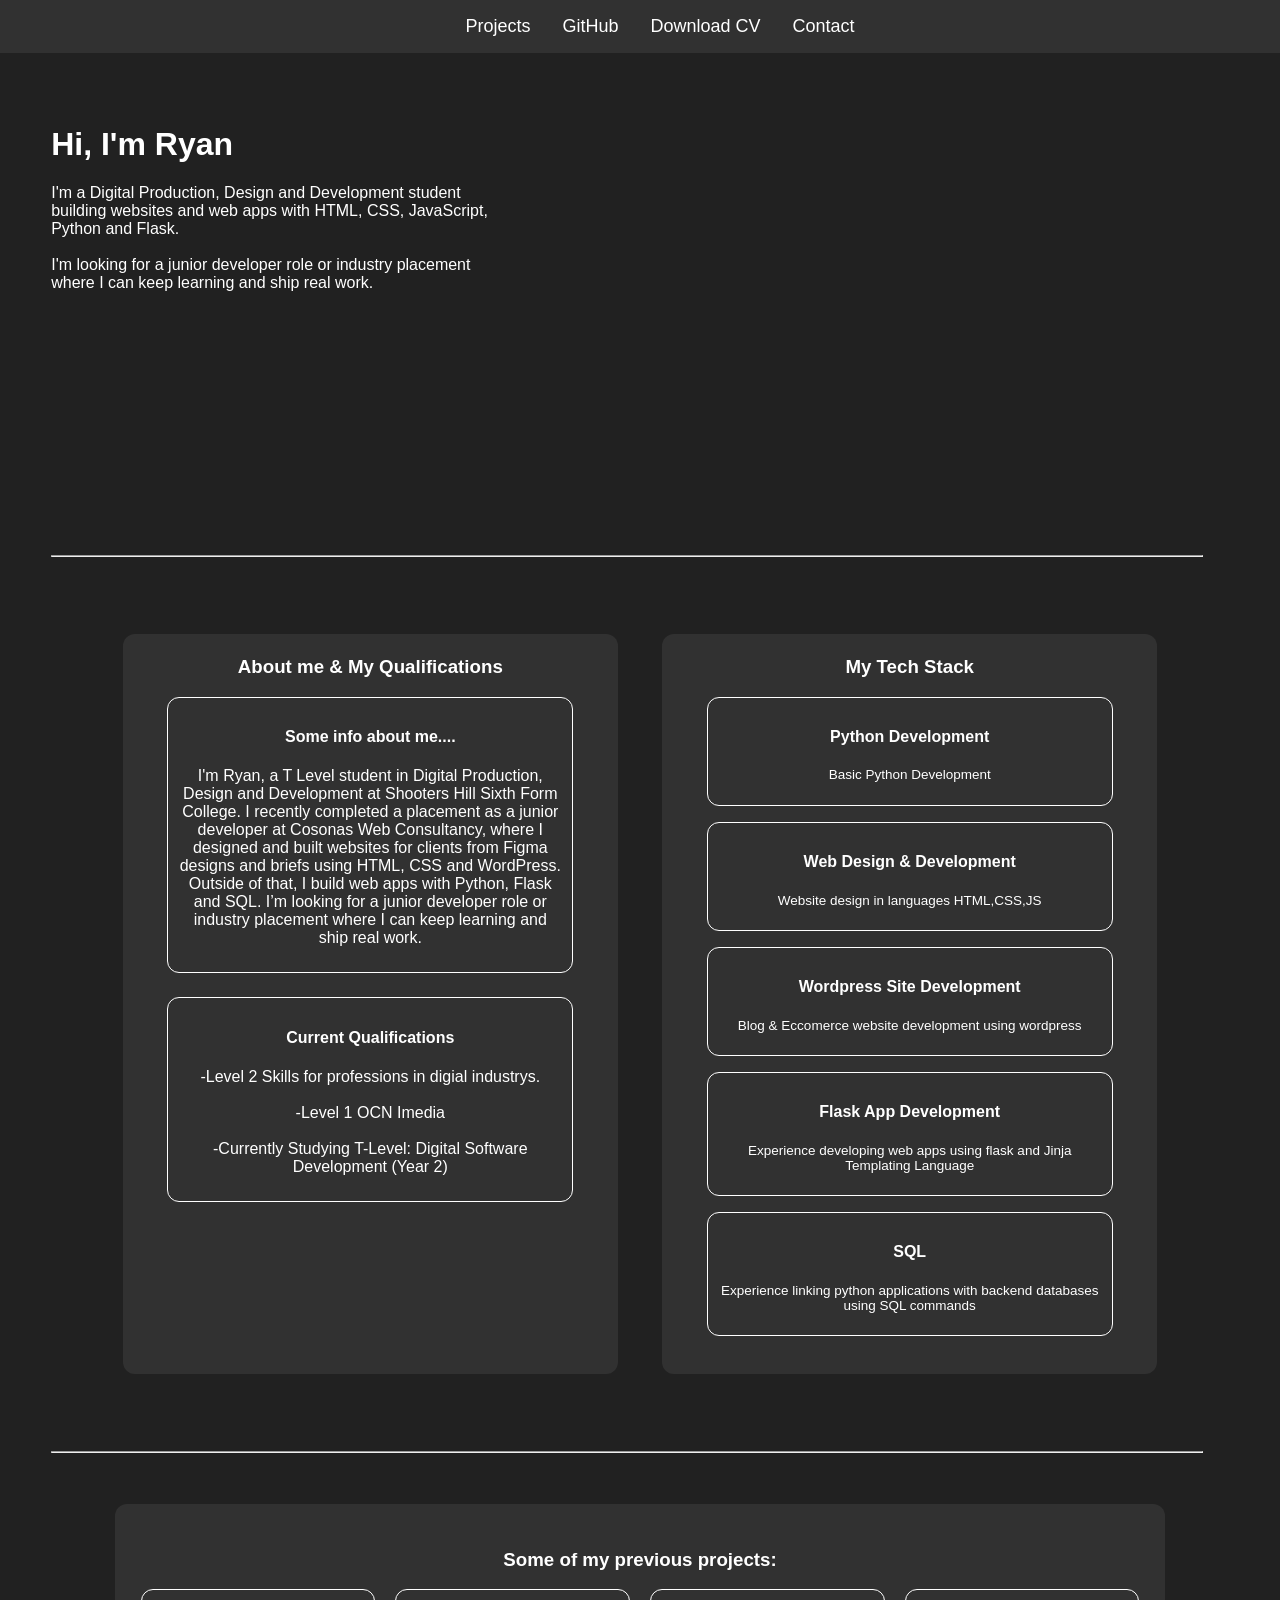
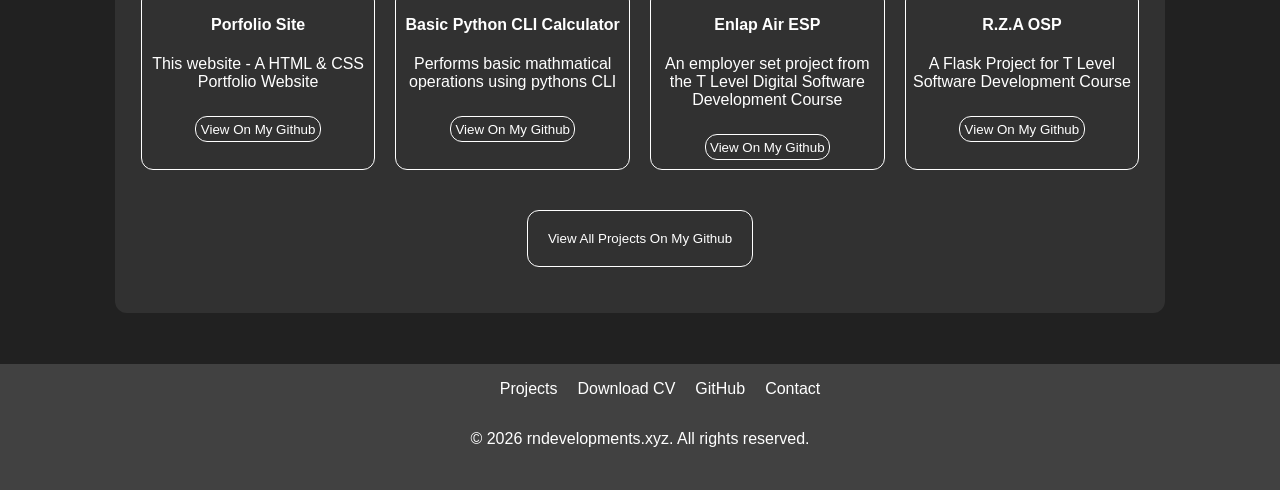
<file: index.html>
<!DOCTYPE html>
<html lang="en">

    <head>
        <title>Portfolio</title>
        <meta name="viewport" content="width=device-width, initial-scale=1.0">
        <link rel="stylesheet" href="styles.css">
    </head>



    <body>

        <header>

            <nav>
                <ul class="nav-links">
                    <li><a href="#projects-container">Projects</a></li>
                    <li><a href="https://github.com/ryann-0101">GitHub</a></li>
                    <li><a href="/cv.docx">Download CV</a></li>
                    <li><a href="mailto:ryan@rndevelopments.xyz">Contact</a></li>
                </ul>
            </nav>

        </header>


        <main>

            <div class="hero">

                <div id="intro-text">
                    <h1 class="intro-header">Hi, I'm Ryan</h1>
                    <p class="intro-p">I'm a Digital Production, Design and Development student building websites and web apps with HTML, CSS, JavaScript, Python and Flask.<br><br> I'm looking for a junior developer role or industry placement where I can keep learning and ship real work.</p>

                </div>    
                <div id="chatbot-container">
                    <iframe src="https://share.conferbot.com/c/8sh459pg" width="400" height="350" frameborder="0"></iframe>
                </div>
            </div>

            <hr>


            <div id="about-me">
                
                <div id="info-qualifications">
                    <h3>About me & My Qualifications</h3>
                    <div id="info">
                        <h4>Some info about me....</h4>
                        <p>I'm Ryan, a T Level student in Digital Production, Design and Development at Shooters Hill Sixth Form College. I recently completed a placement as a junior developer at Cosonas Web Consultancy, where I designed and built websites for clients from Figma designs and briefs using HTML, CSS and WordPress. Outside of that, I build web apps with Python, Flask and SQL. I’m looking for a junior developer role or industry placement where I can keep learning and ship real work.</p>
                    </div>
                    <div id="qualifications">
                        <h4>Current Qualifications</h4>
                        <p>-Level 2 Skills for professions in digial industrys.<br><br>-Level 1 OCN Imedia<br><br>-Currently Studying T-Level: Digital Software Development (Year 2)</p>
                        </p>
                    </div>
                </div>

                <div id="tech-stack">
                    <h3>My Tech Stack</h3>
                    <div class="skill">
                        <h4>Python Development</h4>
                        <p>Basic Python Development</p>
                    </div>

                    <div class="skill">
                        <h4>Web Design & Development</h4>
                        <p>Website design in languages HTML,CSS,JS</p>
                    </div>

                    <div class="skill">
                        <h4>Wordpress Site Development</h4>
                        <p>Blog & Eccomerce website development using wordpress</p>
                    </div>

                    <div class="skill">
                        <h4>Flask App Development</h4>
                        <p>Experience developing web apps using flask and Jinja Templating Language</p>
                    </div>

                    <div class="skill">
                        <h4>SQL</h4>
                        <p>Experience linking python applications with backend databases using SQL commands </p>
                    </div>

                </div>
            </div>

            <hr>

            <div id="projects-container">
                <h3>Some of my previous projects:</h3>
                <div id="projects-grid">
                    <div class="project">
                        <h4>Porfolio Site </h4>
                        <p>This website - A HTML & CSS Portfolio Website</p>
                        <a href="https://github.com/ryann-0101/portfolio"><button>View On My Github</button></a>
                    </div>

                    <div class="project">
                        <h4>Basic Python CLI Calculator</h4>
                        <p>Performs basic mathmatical operations using pythons CLI</p>
                        <a href="https://github.com/ryann-0101/Basic-Python-CLI-Calculator"><button>View On My Github</button></a>
                    </div>

                    <div class="project">
                        <h4>Enlap Air ESP</h4>
                        <p>An employer set project from the T Level Digital Software Development Course</p>
                        <a href="https://github.com/ryann-0101/Enlap-Air-ESP-Project"><button>View On My Github</button></a>
                    </div>

                    <div class="project">
                        <h4>R.Z.A OSP</h4>
                        <p>A Flask Project for T Level Software Development Course</p>
                        <a href="https://github.com/ryann-0101/Python-Flask-Project-London-Zoo"><button>View On My Github</button></a>

                    </div>
                </div>
                <a href="https://github.com/ryann-0101"><button>View All Projects On My Github</button></a>

            </div>
            
        </main>


        <footer>

        <ul>
            <li><a href="#projects-container">Projects</a></li>
             <li><a href="D:\Documents\New folder (2)\cv.docx">Download CV</a></li>
            <li><a href="https://github.com/ryann-0101">GitHub</a></li>
            <li><a href="mailto:ryan@rndevelopments.xyz">Contact</a></li>
        </ul>

        <p class="copyright">&copy; 2026 rndevelopments.xyz. All rights reserved.</p>

        </footer>

    </body>
</html>
</file>
<file: styles.css>
* {
    box-sizing: border-box;
}

body {
    background-color: #212121;
    font-family: Arial, Helvetica, sans-serif;
    color: white;
    margin: 0;
    display: flex;
    flex-direction: column;
    min-height: 100vh;
}

a {
    text-align: center;
    color: white;
    text-decoration: none;
}

.hero {
    display: flex;
    flex-direction: row;
    height: 75%;
}

hr {
    width: 90%;
    margin: 4%;
}

#chatbot-container {
    width: 45%;
    margin: 2%;
    padding: 2%;
    height: 25rem;
    border-radius: 12px;
    overflow: hidden;
}

#chatbot-container iframe {
    width: 100%;
    height: 100%;
    border: none;
    display: block;
}

#intro-text {
    width: 40%;
    padding: 2%;
    margin: 2%;
    word-wrap: break-word;
}

#intro-text .intro-p, .intro-header {
    animation: slideIn 2s ease-out 1s forwards;
    transform: translateX(100vw);
}

@keyframes slideIn {
    from { transform: translateX(-100vw); }
    to   { transform: translateX(0); }
}

nav {
    display: flex;
    justify-content: center;
    align-items: center;
    background-color: #313131;
    width: 100%;
    padding: 1rem 0;
}

nav ul {
    display: flex;
    list-style: none;
    margin: 0;
}

nav a {
    color: white;
    text-decoration: none;
    padding: 1rem;
    font-size: large;
    cursor: pointer;
}

nav a:hover {
    background-color: #414141;
}


#about-me {
    display: flex;
    align-items: stretch;      
    justify-content: center;
    gap: 4%;
    width: 90%;
    margin: 2% auto;
    padding: 2%;
}

#info-qualifications {
    text-align: center;
    width: 45%;
    padding: 2%;
    border-radius: 12px;
    background-color: #313131;
}

#info-qualifications h3 {
    margin-top: 0;
}

#info, #qualifications {
    border: 1px solid white;
    width: 90%;
    margin: 0 auto 24px auto;  
    padding: 2%;
    border-radius: 12px;
}

#tech-stack {
    text-align: center;
    display: flex;
    flex-direction: column;
    width: 45%;
    background-color: #313131;
    padding: 2%;
    border-radius: 12px;
}

#tech-stack h3 {
    margin-top: 0;
}

#tech-stack .skill {
    width: 90%;
    margin: 0 auto 16px auto;
    padding: 2%;
    border: 1px solid white;
    border-radius: 12px;
}

#tech-stack .skill p {
    font-size: 13.5px;
}


#projects-container {
    text-align: center;
    display: flex;
    flex-direction: column;
    width: 82%;
    height: fit-content;
    margin: 4% auto;
    padding: 2%;
    background-color: #313131;
    border-radius: 12px;
}

#projects-grid {
    display: grid;
    grid-template-columns: repeat(auto-fit, minmax(220px, 1fr));
    gap: 20px;
}

#projects-grid .project {
    border: 1px solid white;
    border-radius: 12px;
    padding: 2%;
    word-wrap: break-word;
}

button {
    color: white;
    border: 1px solid white;
    border-radius: 12px;
    padding: 2%;
    margin: 2%;
    margin-top: 4%;
    background-color: transparent;
    cursor: pointer;
}


footer {
    margin-top: auto;
    text-align: center;
    width: 100%;
    height: fit-content;
    background-color: #414141;
    padding-bottom: 2%;
}

footer ul {
    list-style: none;
    display: inline-flex;
    flex-direction: row;
    gap: 20px;
}
</file>
